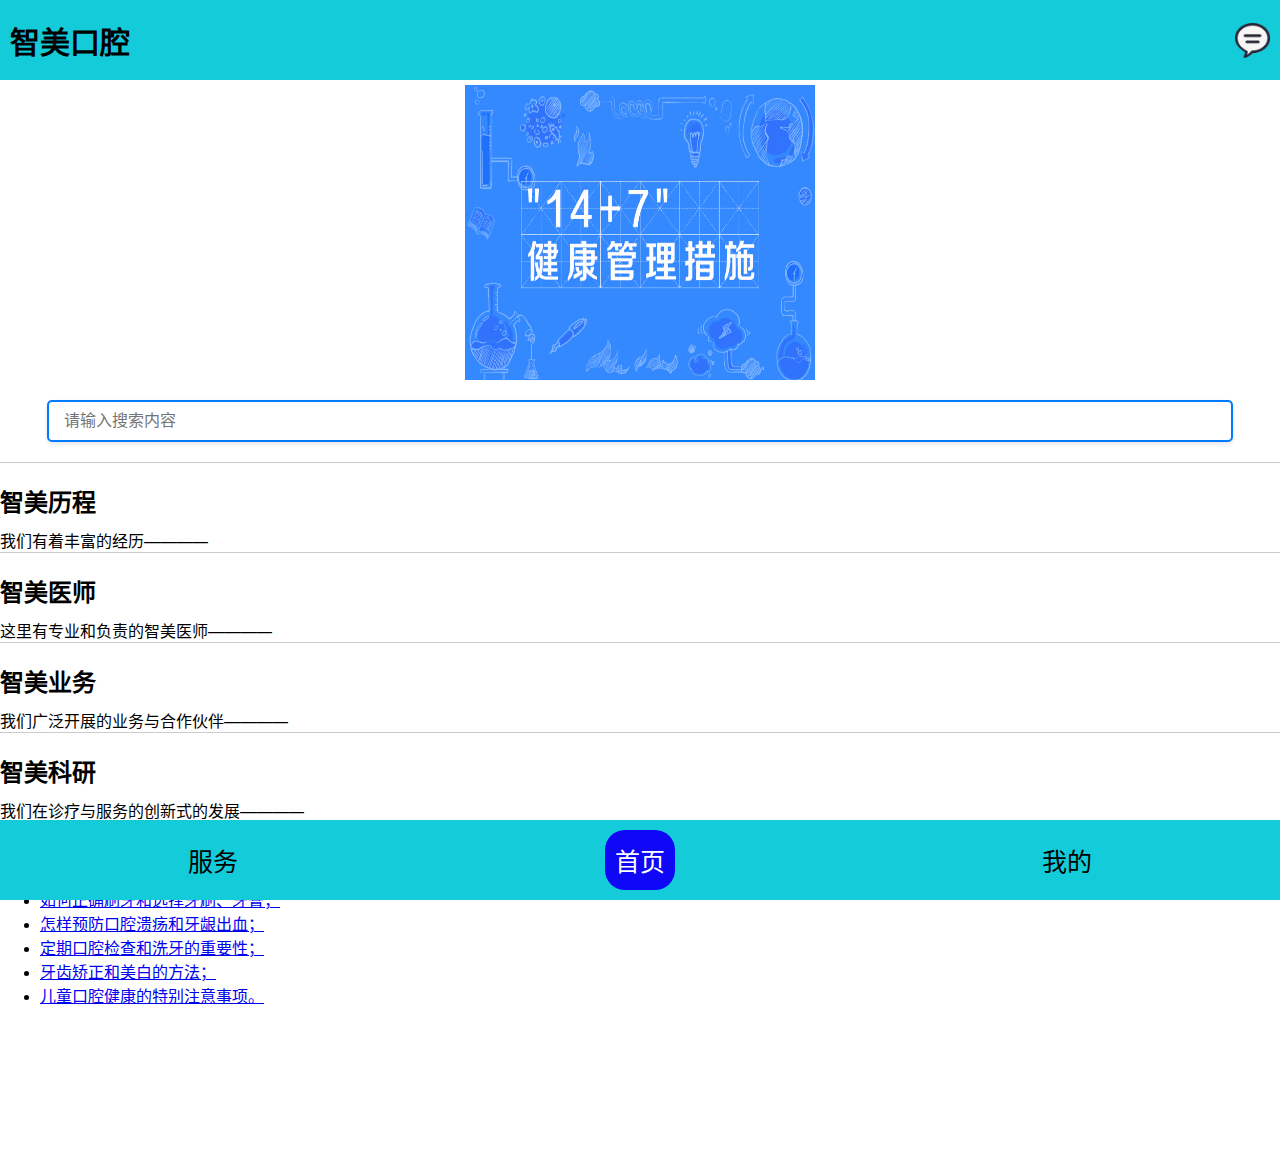
<file: index.html>
<!DOCTYPE html>
<html lang="zh-CN">

<head>
    <meta charset="UTF-8">
    <meta name="viewport" content="width=device-width, initial-scale=1.0">
    <title>智美口腔</title>
    <link rel="stylesheet" href="style.css">
</head>

<body>
    <header>
        <div class="clinic-name">智美口腔</div>
        <img class="icon" src="messageIcon.jpg" alt="">
    </header>

    <main>
        <div id="slider">
            <img src="主页图片1.jpg" alt="主页图片1">
            <img src="主页图片2.jpg" alt="主页图片2">
            <img src="主页图片3.png" alt="主页图片3">
            <img src="主页图片4.jpg" alt="主页图片4">
        </div>

        <input type="text" class="indexInput" placeholder="请输入搜索内容">

        <div class="popularization">
            <h2><a href="http://example.com/1">智美历程</a></h2>
            <p> <class="description">我们有着丰富的经历————</p>
            <h2><a href="http://example.com/2">智美医师</a></h2>
           <p> <class="description">这里有专业和负责的智美医师————</p>
            <h2><a href="http://example.com/3">智美业务</a></h2>
            <p> <class="description">我们广泛开展的业务与合作伙伴————</p>
            <h2><a href="http://example.com/4">智美科研</a></h2>
           <p> <class="description">我们在诊疗与服务的创新式的发展————</p>
        </div>
    </main>

    <aside class="indexAside">
        <h3>热门话题</h3>
        <ul>
            <li><a href="#">如何正确刷牙和选择牙刷、牙膏；</a></li>
            <li><a href="#">怎样预防口腔溃疡和牙龈出血；</a></li>
            <li><a href="#">定期口腔检查和洗牙的重要性；</a></li>
            <li><a href="#">牙齿矫正和美白的方法；</a></li>
            <li><a href="#">儿童口腔健康的特别注意事项。</a></li>
        </ul>
    </aside>

    <footer>
        <nav>
            <button onclick="goTo('feature')">服务</button>
            <button class="active" onclick="goTo('home')">首页</button>
            <button onclick="goTo('profile')">我的</button>
        </nav>

    </footer>

    <script src="app.js"></script>

</body>

</html>
</file>
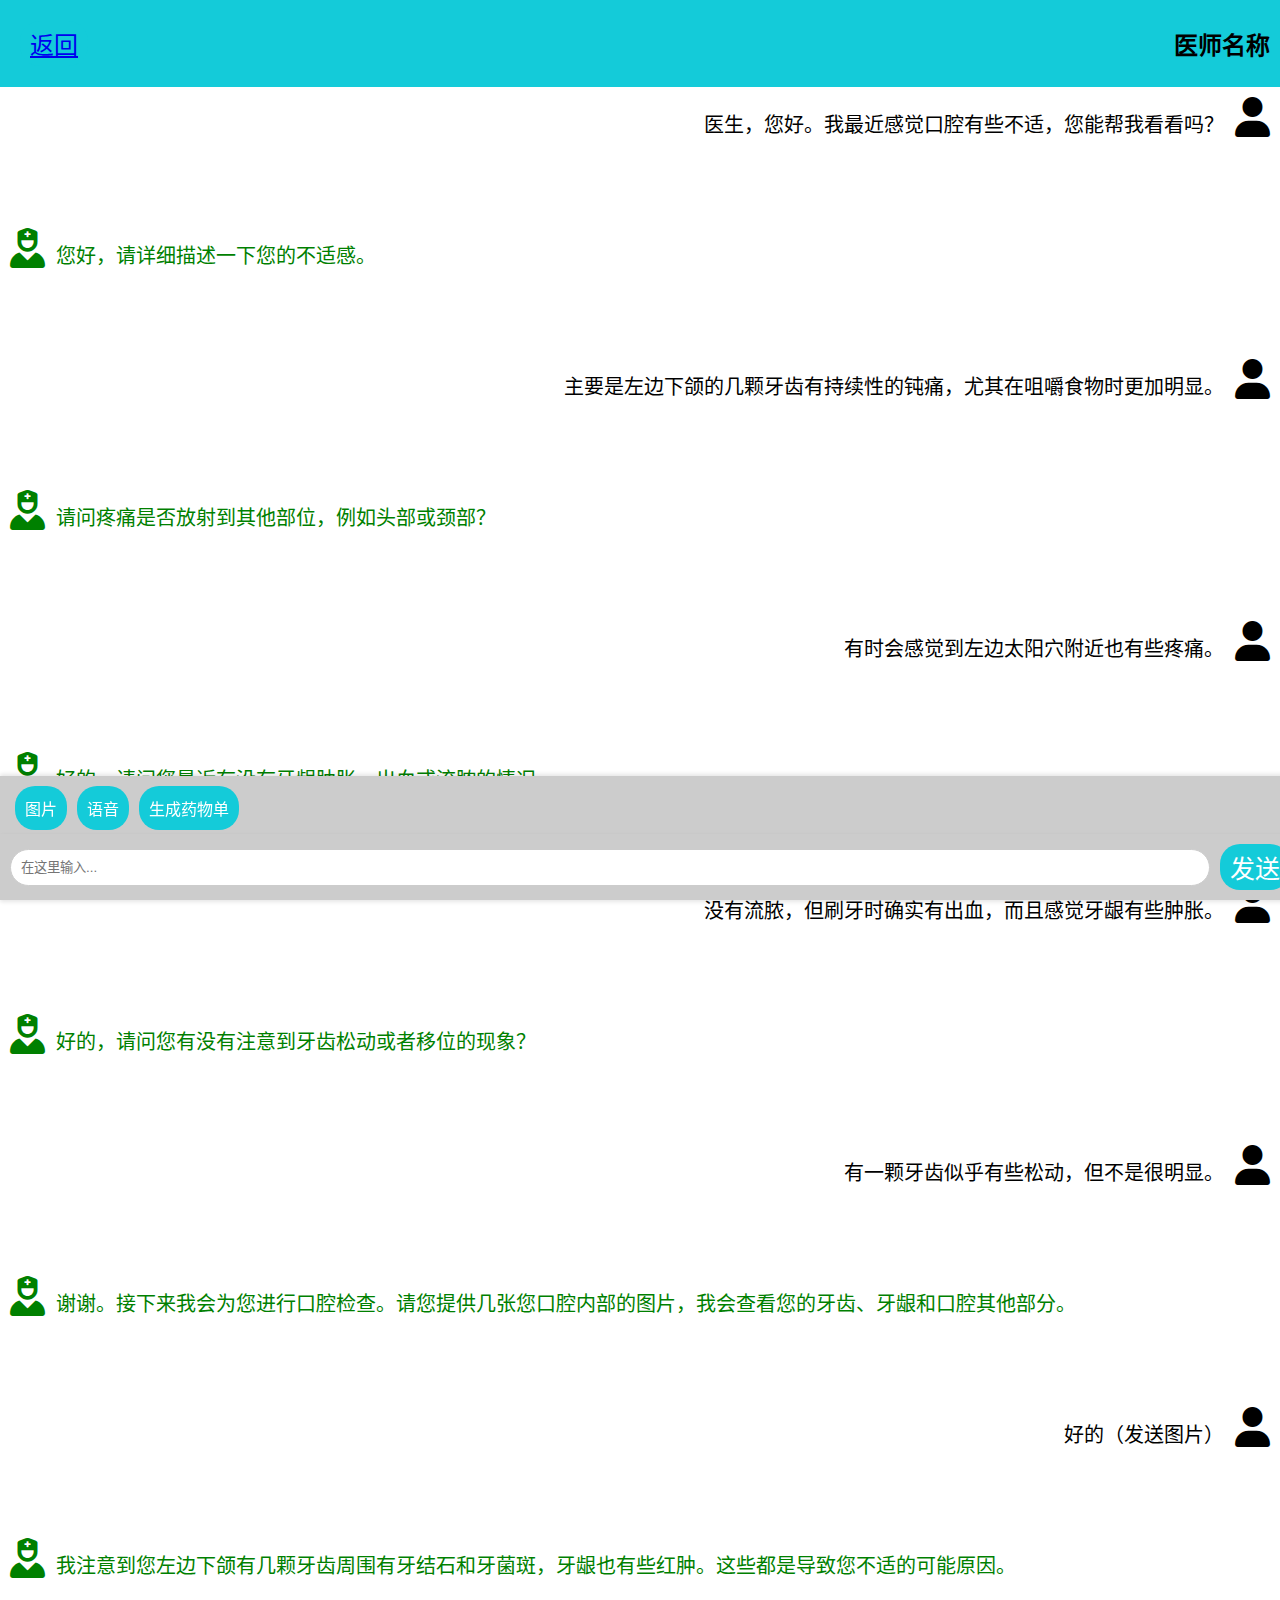
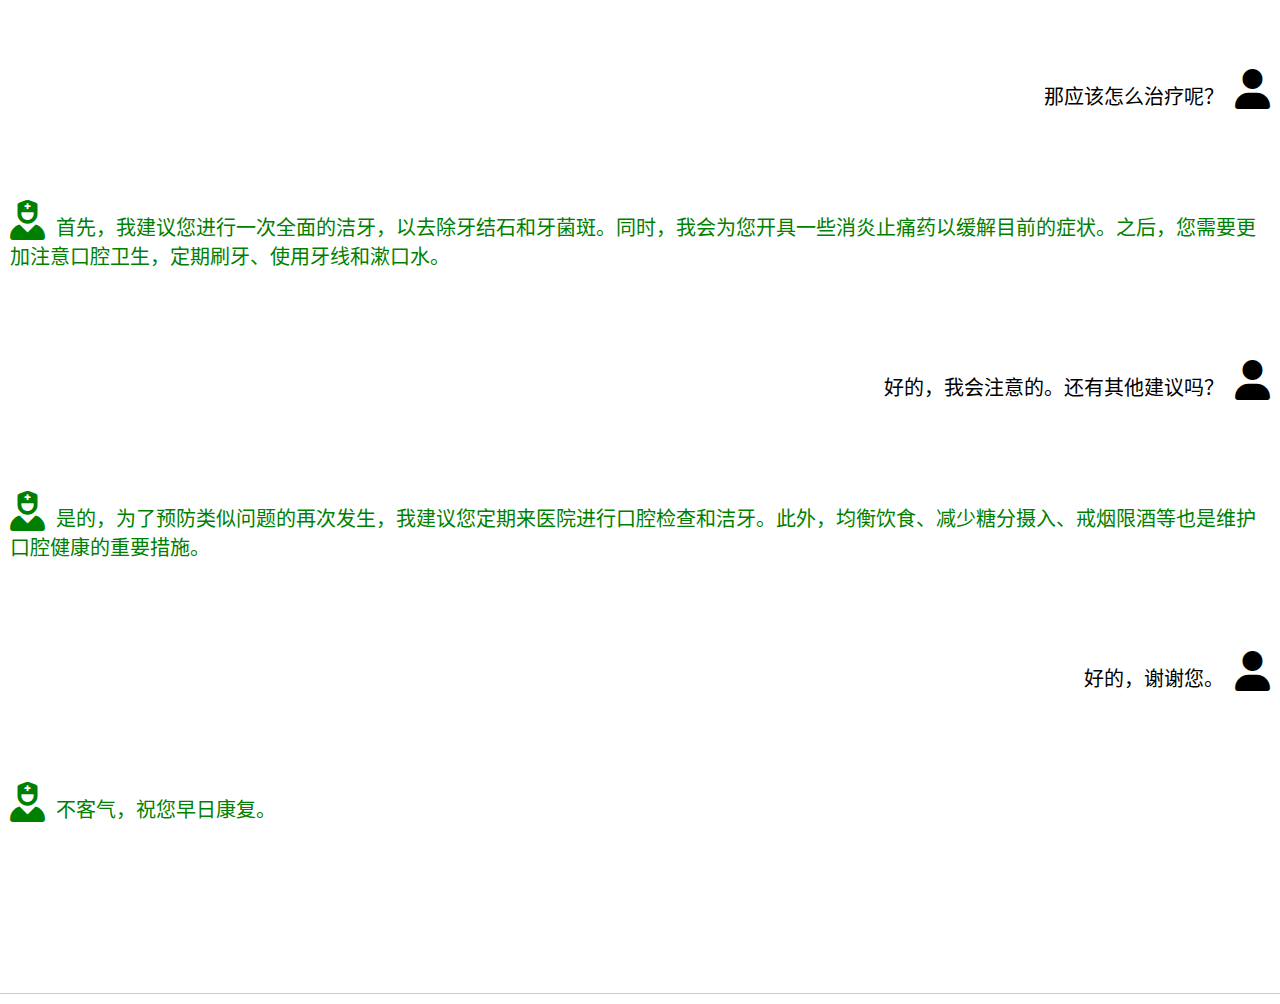
<file: commu.html>
<!DOCTYPE html>
<html lang="zh-CN">

<head>
    <meta charset="UTF-8">
    <meta name="viewport" content="width=device-width, initial-scale=1.0">
    <title>智美口腔</title>
    <link rel="stylesheet" href="style.css">
    <link rel="stylesheet" href="https://cdnjs.cloudflare.com/ajax/libs/font-awesome/6.0.0-beta3/css/all.min.css">
    <style>
        .footer {
            position: fixed;
            bottom: 60px;
            /* 调整底部距离 */
            left: 0;
            width: 100%;
            background-color: #ccc;
            display: flex;
            align-items: center;
            padding: 10px;
            box-shadow: 0 -2px 4px rgba(0, 0, 0, 0.1);
        }

        .button {
            background-color: #14cbd9;
            color: white;
            border-radius: 20px;
            text-align: center;
            padding: 10px;
            margin: 0 5px;
            cursor: pointer;
        }

        .line {
            width: 100%;
            height: 1px;
            background-color: #ccc;
            margin: 10px 0;
        }

        .input-container {
            position: fixed;
            bottom: 0;
            left: 0;
            width: 100%;
            display: flex;
            align-items: center;
            padding: 10px;
            background-color: #ccc;
            box-shadow: 0 2px 4px rgba(0, 0, 0, 0.1);
        }

        input {
            flex: 1;
            padding: 10px;
            border: 1px solid #ccc;
            border-radius: 20px;
            margin-right: 10px;
        }

        button {
            padding: 1.5px auto;
            background-color: #14cbd9;
            color: white;
            border: none;
            border-radius: 20px;
            cursor: pointer;
        }
    </style>
</head>

<body>
    <div class="commuheader">
        <button class="back-button"><a href="feature.html">返回</a></button>
        <h1>医师名称</h1>
    </div>
    <div class="commuContent">
        <p>医生，您好。我最近感觉口腔有些不适，您能帮我看看吗？ &nbsp<i class="avatar-left fas fa-user my-icon"></i></p>
        <p><i class="fas fa-user-nurse my-icon"></i>&nbsp 您好，请详细描述一下您的不适感。</p>
        <p>主要是左边下颌的几颗牙齿有持续性的钝痛，尤其在咀嚼食物时更加明显。 &nbsp<i class="avatar-left fas fa-user my-icon"></i></p>
        <p><i class="fas fa-user-nurse my-icon"></i>&nbsp 请问疼痛是否放射到其他部位，例如头部或颈部？</p>
        <p>有时会感觉到左边太阳穴附近也有些疼痛。 &nbsp<i class="avatar-left fas fa-user my-icon"></i></p>
        <p><i class="fas fa-user-nurse my-icon"></i>&nbsp 好的，请问您最近有没有牙龈肿胀、出血或流脓的情况</p>
        <p>没有流脓，但刷牙时确实有出血，而且感觉牙龈有些肿胀。 &nbsp<i class="avatar-left fas fa-user my-icon"></i></p>
        <p><i class="fas fa-user-nurse my-icon"></i>&nbsp 好的，请问您有没有注意到牙齿松动或者移位的现象？</p>
        <p>有一颗牙齿似乎有些松动，但不是很明显。 &nbsp<i class="avatar-left fas fa-user my-icon"></i></p>
        <p><i class="fas fa-user-nurse my-icon"></i>&nbsp 谢谢。接下来我会为您进行口腔检查。请您提供几张您口腔内部的图片，我会查看您的牙齿、牙龈和口腔其他部分。</p>
        <p>好的（发送图片） &nbsp<i class="avatar-left fas fa-user my-icon"></i></p>
        <p><i class="fas fa-user-nurse my-icon"></i>&nbsp 我注意到您左边下颌有几颗牙齿周围有牙结石和牙菌斑，牙龈也有些红肿。这些都是导致您不适的可能原因。</p>
        <p>那应该怎么治疗呢？ &nbsp<i class="avatar-left fas fa-user my-icon"></i></p>
        <p><i class="fas fa-user-nurse my-icon" ></i>&nbsp
            首先，我建议您进行一次全面的洁牙，以去除牙结石和牙菌斑。同时，我会为您开具一些消炎止痛药以缓解目前的症状。之后，您需要更加注意口腔卫生，定期刷牙、使用牙线和漱口水。</p>
        <p>好的，我会注意的。还有其他建议吗？ &nbsp<i class="avatar-left fas fa-user my-icon"></i></p>
        <p><i class="fas fa-user-nurse my-icon"></i>&nbsp 是的，为了预防类似问题的再次发生，我建议您定期来医院进行口腔检查和洁牙。此外，均衡饮食、减少糖分摄入、戒烟限酒等也是维护口腔健康的重要措施。
        </p>
        <p>好的，谢谢您。 &nbsp<i class="avatar-left fas fa-user my-icon"></i></p>
        <p><i class="fas fa-user-nurse my-icon"></i>&nbsp 不客气，祝您早日康复。</p>
    </div>

    <div class="footer">
        <div class="button">图片</div>
        <div class="button">语音</div>
        <div class="button" onclick="showPopup()">生成药物单</div>
    </div>

    <div class="line"></div>

    <div class="input-container">
        <input type="text" placeholder="在这里输入...">
        <button>发送</button>
    </div>

    <div class="custom-popup" id="popup">
        <h2>药物推荐</h2>
        <p><b>抗生素</b>：用于治疗口腔感染，如牙周炎、根尖周炎等。常见的抗生素包括阿莫西林、头孢等。</p>
        <p><b>口腔消毒剂</b>：用于口腔杀菌、消毒，预防口腔感染。常见的口腔消毒剂包括氯己定、过氧化氢等。</p>
        <p><b>止痛药</b>：用于缓解口腔疼痛，如牙痛、口腔溃疡等。常见的止痛药包括阿司匹林、布洛芬等。</p>
        <p><b>抗过敏药</b>：用于缓解口腔过敏反应，如口腔溃疡、口腔炎等。常见的抗过敏药包括扑尔敏、氯雷他定等。</p>
        <p><b>口腔抗炎药</b>：用于减轻口腔炎症，如牙龈炎、牙周炎等。常见的口腔抗炎药包括地塞米松、泼尼松等。</p>
        <button class="close-button" onclick="hidePopup()">关闭</button>
    </div>

    <script src="app.js"></script>

</body>

</html>
</file>
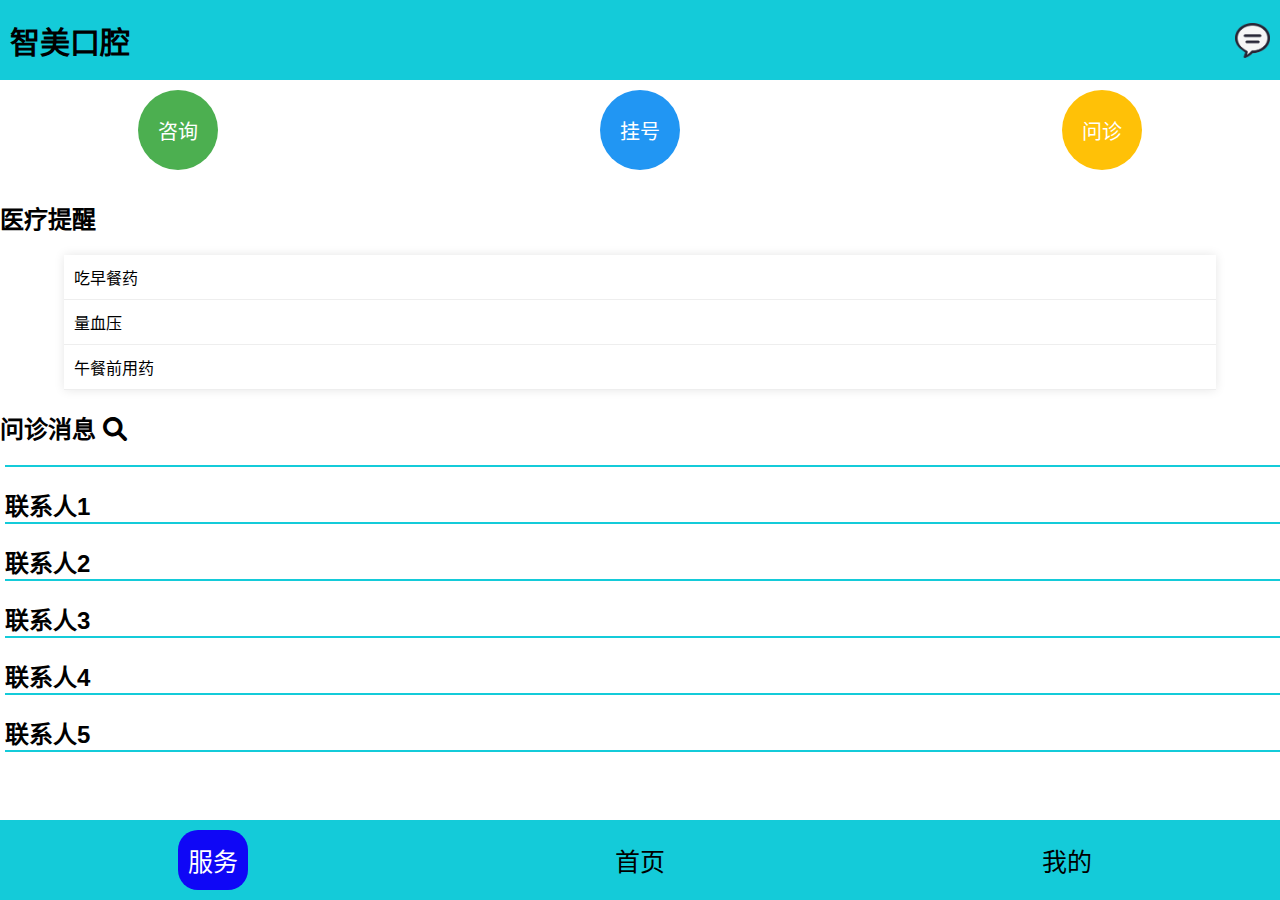
<file: feature.html>
<!DOCTYPE html>
<html lang="zh-CN">

<head>
    <meta charset="UTF-8">
    <meta name="viewport" content="width=device-width, initial-scale=1.0">
    <title>智美口腔</title>
    <link rel="stylesheet" href="style.css">
    <link rel="stylesheet" href="https://cdnjs.cloudflare.com/ajax/libs/font-awesome/6.0.0-beta3/css/all.min.css">
</head>

<body>
    <header>
        <div class="clinic-name">智美口腔</div>
        <img class="icon" src="messageIcon.jpg" alt="图标">
    </header>

    <main>
        <section class="buttons">
            <button class="circle-button" id="consultation">咨询</button>
            <button class="circle-button" id="registration">挂号</button>
            <button class="circle-button" id="inquiry">问诊</button>
        </section>
        <section class="reminders">
            <h2>医疗提醒</h2>
            <ul class="reminder-list">
                <li>吃早餐药</li>
                <li>量血压</li>
                <li>午餐前用药</li>
                <!-- 可以继续添加更多的提醒项 -->
            </ul>
        </section>
        <h2>问诊消息    <i class="fas fa-search"></i></h3>
        <section class="messages">
            <h3><a href="commu.html">联系人1</a></h3>
            <h3><a href="commu.html">联系人2</a></h3>
            <h3><a href="commu.html">联系人3</a></h3>
            <h3><a href="commu.html">联系人4</a></h3>
            <h3><a href="commu.html">联系人5</a></h3>
        </section>
    </main>

    <footer>
        <nav>
            <button class="active" onclick="goTo('feature')">服务</button>
            <button onclick="goTo('home')">首页</button>
            <button onclick="goTo('profile')">我的</button>
        </nav>

    </footer>

    <script src="app.js"></script>




</body>

</html>
</file>
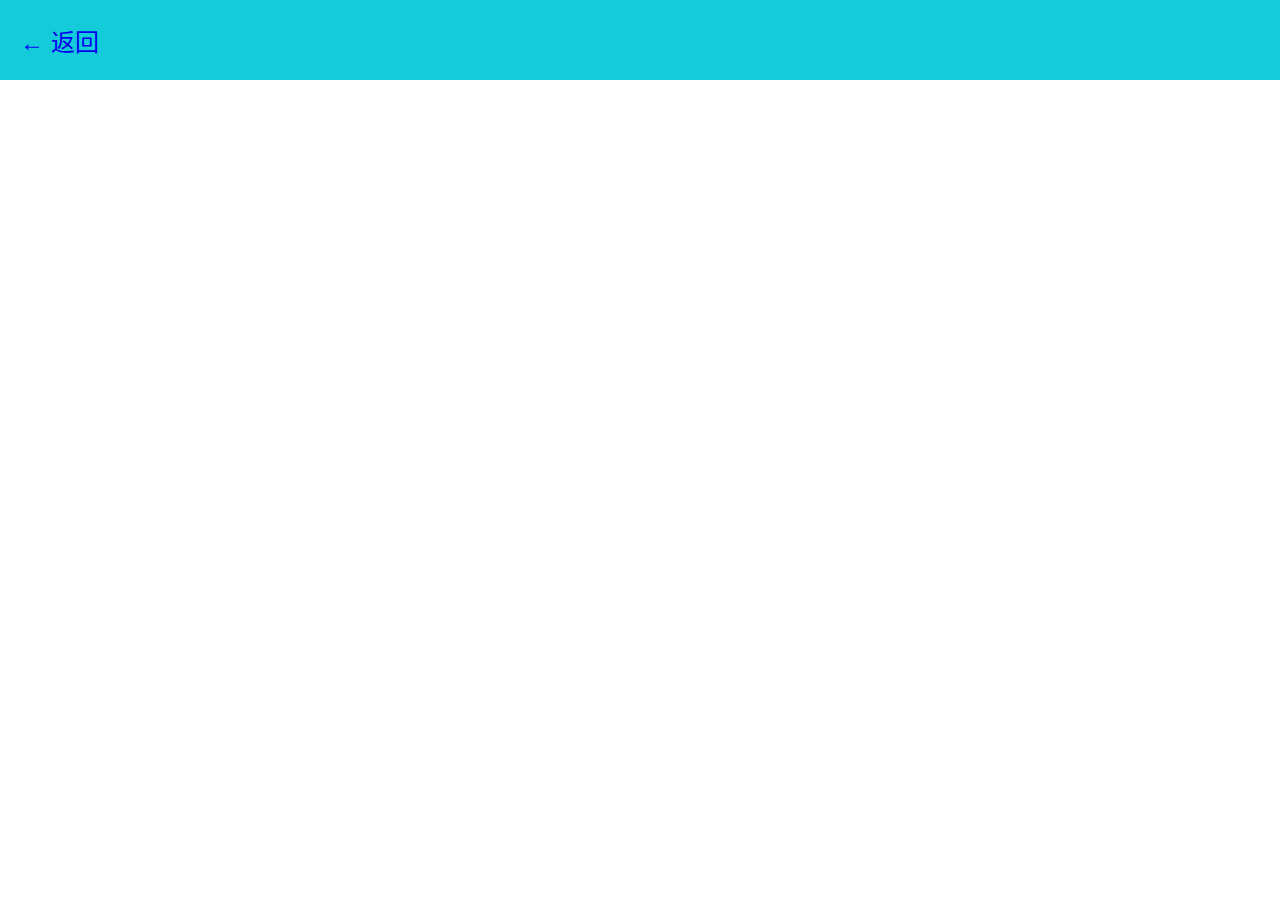
<file: massage.html>
<!DOCTYPE html>
<html lang="zh-CN">

<head>
    <meta charset="UTF-8">
    <meta name="viewport" content="width=device-width, initial-scale=1.0">
    <title>智美口腔</title>
    <link rel="stylesheet" href="style.css">
</head>

<body>
    <header>
        <div class="header-content">
            <a href="index.html" class="back-button">← 返回</a>
        </div>
    </header>

    <script src="app.js"></script>


</body>

</html>
</file>
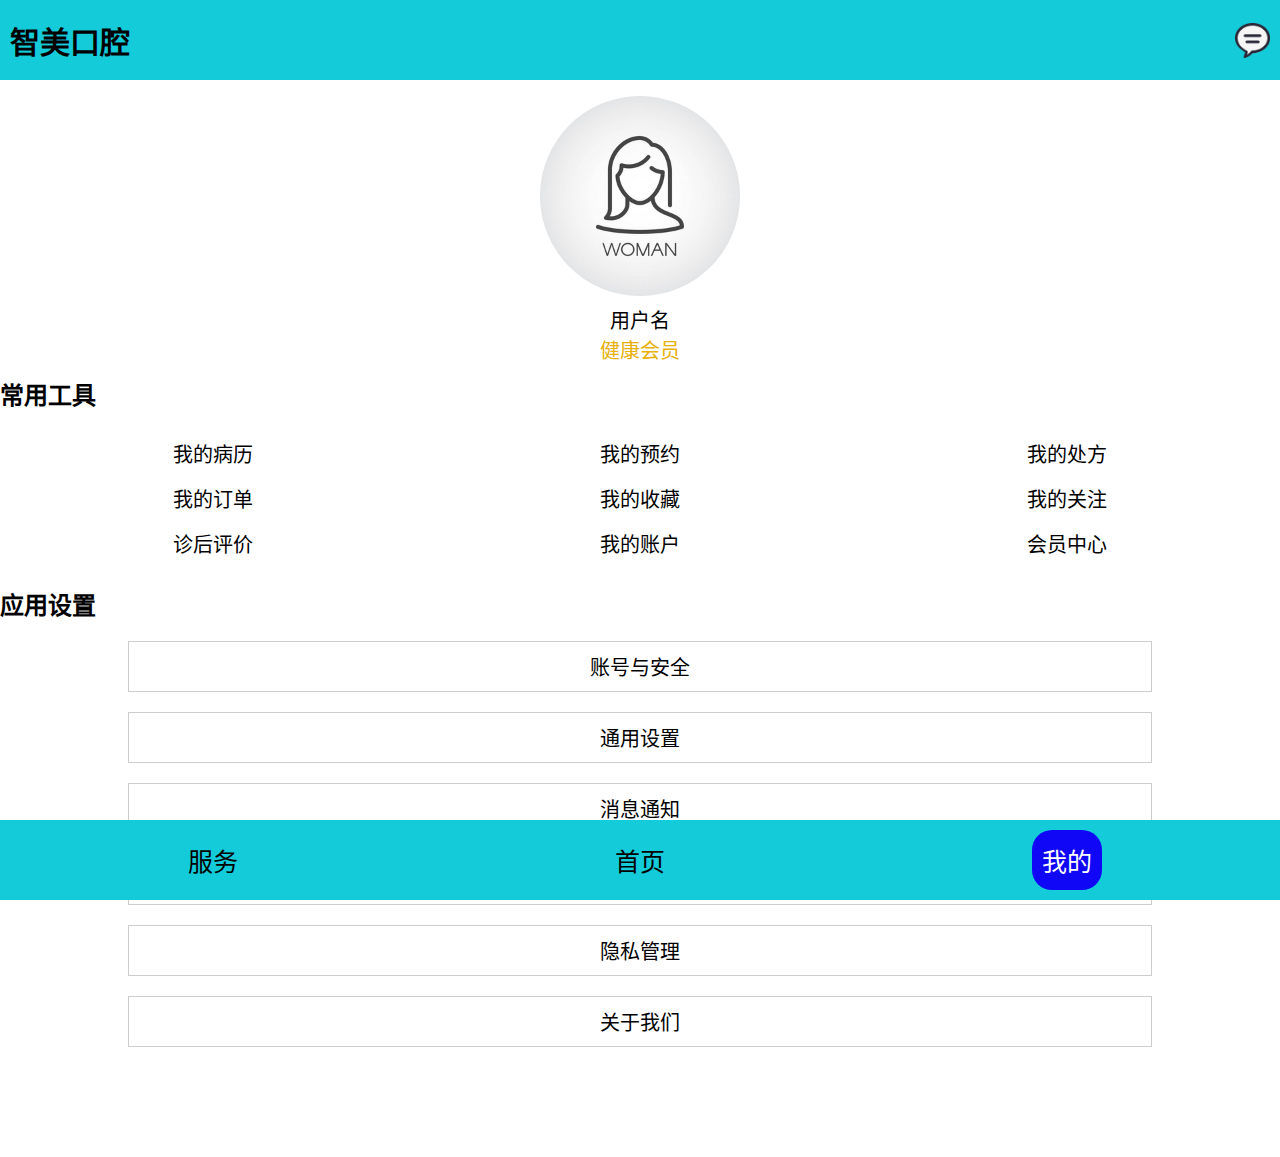
<file: profile.html>
<!DOCTYPE html>
<html lang="zh-CN">

<head>
    <meta charset="UTF-8">
    <meta name="viewport" content="width=device-width, initial-scale=1.0">
    <title>智美口腔</title>
    <link rel="stylesheet" href="style.css">
</head>

<body>
    <header>
        <div class="clinic-name">智美口腔</div>
        <img class="icon" src="messageIcon.jpg" alt="图标">
    </header>

    <main>
        <p></p>
        <div class="头像">
            <img src="headSculpture.jpeg" alt="头像">
        </div>
        <p class="用户名">用户名</p>
        <p class="会员">健康会员</p>
        <div class="table-container">
            <h2>常用工具</h2>
            <table class="responsive-table">
                <tr>
                    <td>我的病历</td>
                    <td>我的预约</td>
                    <td>我的处方</td>
                </tr>
                <tr>
                    <td>我的订单</td>
                    <td>我的收藏</td>
                    <td>我的关注</td>
                </tr>
                <tr>
                    <td>诊后评价</td>
                    <td>我的账户</td>
                    <td>会员中心</td>
                </tr>
            </table>
        </div>
        <h2>应用设置</h2>
        <div class="settings">  
            <p>账号与安全</p>
            <p>通用设置</p>
            <p>消息通知</p>
            <p>模式切换</p>
            <p>隐私管理</p>
            <p>关于我们</p>
        </div>
    </main>

    <footer>
        <nav>
            <button onclick="goTo('feature')">服务</button>
            <button onclick="goTo('home')">首页</button>
            <button class="active" onclick="goTo('profile')">我的</button>
        </nav>
        
    </footer>

    <script src="app.js"></script>




</body>

</html>
</file>
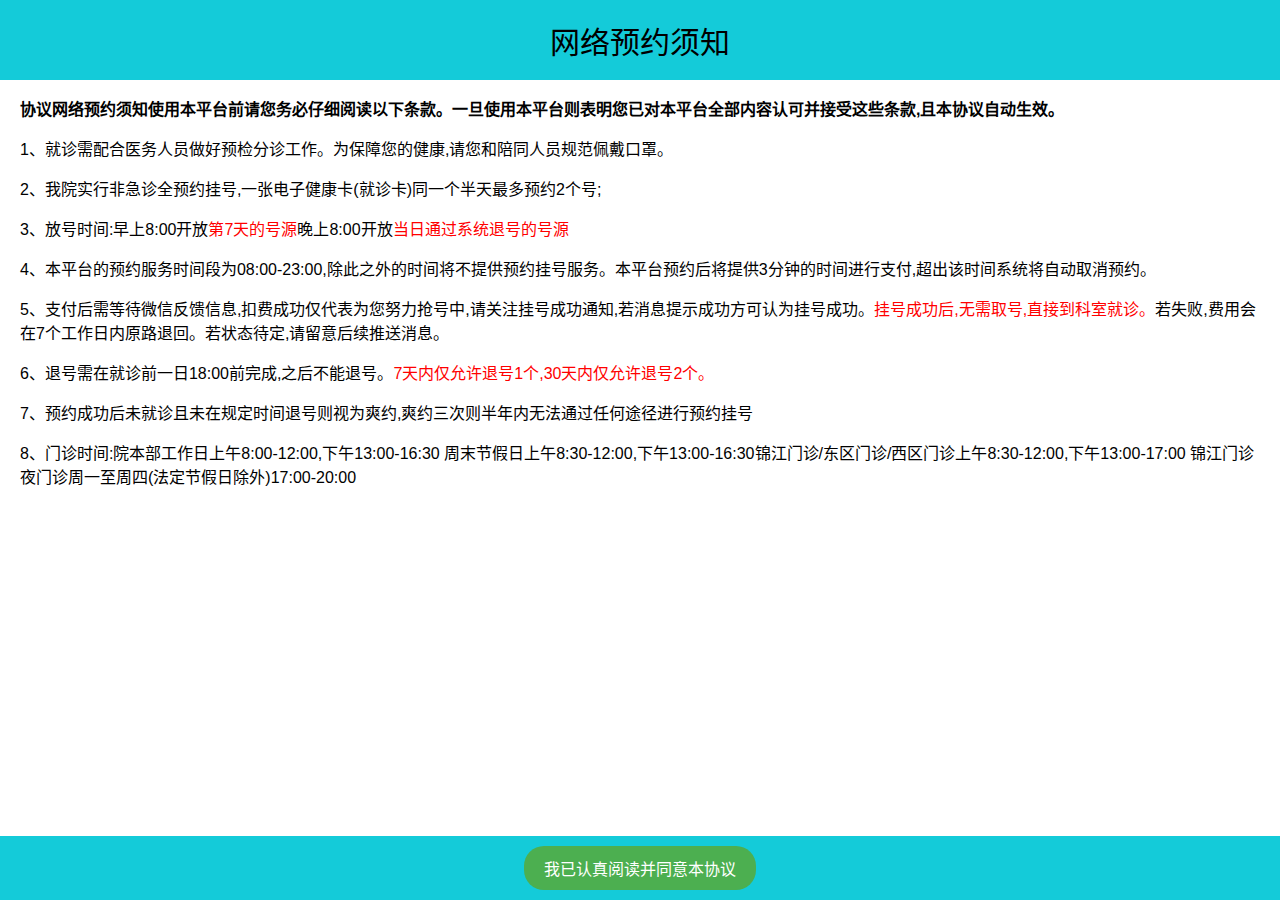
<file: registration.html>
<!DOCTYPE html>
<html lang="zh-CN">

<head>
    <meta charset="UTF-8">
    <meta name="viewport" content="width=device-width, initial-scale=1.0">
    <title>协议</title>
    <link rel="stylesheet" href="style.css">
</head>

<body>
    <header id="Notice">
        <div class="reservationNotice">网络预约须知</div>
    </header>
    <div class="noticeContent">
        <p><b>协议网络预约须知使用本平台前请您务必仔细阅读以下条款。一旦使用本平台则表明您已对本平台全部内容认可并接受这些条款,且本协议自动生效。</b></p>
        <p>1、就诊需配合医务人员做好预检分诊工作。为保障您的健康,请您和陪同人员规范佩戴口罩。 </p>
        <p>2、我院实行非急诊全预约挂号,一张电子健康卡(就诊卡)同一个半天最多预约2个号;</p>
        <p> 3、放号时间:早上8:00开放<span style="color: red;">第7天的号源</span>晚上8:00开放<span style="color: red;">当日通过系统退号的号源</span></p>
        <p> 4、本平台的预约服务时间段为08:00-23:00,除此之外的时间将不提供预约挂号服务。本平台预约后将提供3分钟的时间进行支付,超出该时间系统将自动取消预约。</p>
        <p>5、支付后需等待微信反馈信息,扣费成功仅代表为您努力抢号中,请关注挂号成功通知,若消息提示成功方可认为挂号成功。<span style="color: red;">挂号成功后,无需取号,直接到科室就诊。</span>若失败,费用会在7个工作日内原路退回。若状态待定,请留意后续推送消息。</p>
        <p>6、退号需在就诊前一日18:00前完成,之后不能退号。<span style="color: red;">7天内仅允许退号1个,30天内仅允许退号2个。</span></p>
        <p>7、预约成功后未就诊且未在规定时间退号则视为爽约,爽约三次则半年内无法通过任何途径进行预约挂号</p>
        <p>8、门诊时间:院本部工作日上午8:00-12:00,下午13:00-16:30      周末节假日上午8:30-12:00,下午13:00-16:30锦江门诊/东区门诊/西区门诊上午8:30-12:00,下午13:00-17:00     锦江门诊夜门诊周一至周四(法定节假日除外)17:00-20:00</p>     
    </div>


    <div class="footer-button-container">
        <button class="agree-button">我已认真阅读并同意本协议</button>
    </div>


</body>

</html>
</file>
<file: style.css>
body {
    padding: 0;
    margin: 0;
    font-family: Arial, sans-serif;
    background-size: cover;
    background-position: center;
    min-height: 100vh;
    display: flex;
    flex-direction: column;
}

header {
    display: flex;
    justify-content: space-between;
    align-items: center;
    padding: 10px;
    background-color: #14cbd9;
    height: 60px;
    /* 设置页眉的高度为80像素 */
}

.clinic-name {
    font-size: 30px;
    font-weight: bold;
}

.icon {
    width: 35px;
    height: 35px;
    cursor: pointer;
}

footer {
    text-align: center;
    background-color: #14cbd9;
    position: fixed;
    bottom: 0;
    width: 100%;
    padding: 10px 0;
}

nav {
    height: 60px;
    display: flex;
    justify-content: space-around;
}

button {
    border: none;
    background-color: transparent;
    font-size: 25px;
    /*导航栏字体大小*/
    border-radius: 20px;
    padding: 5px 10px;
    cursor: pointer;
    outline: none;
}

button.active {
    background-color: #0f07f6;
    /* 鼠标悬停时的颜色 */
    color: #fff;
    /* 鼠标悬停时加粗 */
}

button:hover {
    color: #0f07f6;
    font-weight: bold;
}

.profile-picture {
    width: 150px;
    height: 150px;
    border-radius: 50%;
    background-color: #fff;
    display: flex;
    justify-content: center;
    align-items: center;
    margin-top: -100px;
}

.profile-info {
    margin-top: 20px;
}

.profile-container {
    display: flex;
    flex-direction: column;
    align-items: center;
}

/* styles.css */

.头像 img {
    width: 200px;
    /* 设置宽度 */
    height: 200px;
    /* 设置高度 */
    display: block;
    /* 将图片显示为块级元素 */
    margin: 0 auto;
    /* 居中显示图片 */
    border-radius: 50%;
    /* 将图片变为圆形 */
    overflow: hidden;
    /* 隐藏溢出部分 */
}

.用户名 {
    text-align: center;
    font-size: 20px;
    line-height: 0.5;
}

.会员 {
    line-height: 0.5;
    text-align: center;
    font-size: 20px;
    color: #e7b00c
}

#slider {

    width: 350px;
    /* 根据图片大小调整 */
    height: 300px;
    /* 根据图片大小调整 */
    display: block;
    margin: 0 auto;
    /* 居中显示图片 */
    position: relative;
    overflow: hidden;
}

#slider img {
    margin-top: 5px;
    position: absolute;
    width: 100%;
    height: 100%;
    opacity: 0;
    transition: opacity 1s ease-in-out;
    /* 过渡效果：1秒内淡入淡出 */

}

#slider img:first-child {
    opacity: 1;
    /* 默认显示第一张图片 */
}


.table-container {
    margin: 20px auto;
    /* 设置表格与窗口边框的间距为20像素 */
}

.responsive-table {
    width: 100%;
    border-collapse: collapse;
}

.responsive-table th,
.responsive-table td {
    padding: 8px;
    text-align: center;
    font-size: 20px;
    /* 设置字号为16像素 */
}


/* Style the settings container */
.settings {
    margin: 20px auto;
    /* 增加上下边距以便更好地观察效果 */
    text-align: center;
    padding-bottom: 80px;
}

/* Style the setting options */
.settings p {
    margin-bottom: 10px;
    /* 保持原有的底部外边距 */
    font-size: 20px;
    /* 字体大小 */
    color: #000;
    /* 字体颜色设置为黑色 */
    border: 1px solid #ccc;
    /* 为每个选项添加边框 */
    padding: 10px 0;
    /* 调整内边距以增加高度，0表示左右内边距为0，根据需要调整 */
    width: 80%;
    /* 设置宽度为容器宽度的80%，可根据需要调整 */
    box-sizing: border-box;
    /* 确保边框和内边距不会增加元素的总宽度 */
    display: block;
    /* 使每个<p>标签占满整行 */
    margin-left: auto;
    /* 结合margin-right:auto实现水平居中 */
    margin-right: auto;
}

/* Hover effect for setting options */
.settings p:hover {
    cursor: pointer;
    text-decoration: none;
    /* 移除下划线，因为现在是方框设计 */
    background-color: #f0f0f0;
    /* 鼠标悬停时的背景色，可根据喜好调整 */
}

.indexInput {
    border: 2px solid #007BFF;
    /* 设置边框颜色 */
    border-radius: 5px;
    /* 圆角边框 */
    display: block;
    width: 90%;
    padding: 10px 15px;
    /* 内边距 */
    margin: 20px auto;
    /* 外边距 */
    font-size: 16px;
    /* 字体大小 */
    box-shadow: 0 2px 4px rgba(0, 0, 0, 0.1);
    /* 阴影效果 */
    transition: all 0.3s ease;
    /* 过渡效果 */
}

.indexInput:focus {
    outline: none;
    /* 移除聚焦时的默认轮廓线 */
    border-color: #004085;
    /* 聚焦时的边框颜色 */
    box-shadow: 0 0 8px rgba(0, 123, 255, 0.5);
    /* 聚焦时的阴影效果 */
}

.indexInput:hover {
    border-color: #0056b3;
    /* 鼠标悬停时的边框颜色 */
}

.indexAside {
    padding-bottom: 150px;
}

.popularization {
    border-top: 1px solid #ccc;
    /* 为容器添加上边框作为第一个标题上方的分割线 */

}

.popularization p {
    border-bottom: 1px solid #ccc;
    /* 添加分割线 */

    margin-top: 0px;
    /* 减少说明性小字的顶部外边距 */
    margin: 0;
    /* 移除默认的外边距 */
    color: inherit;
}

.popularization h2 {
    margin-bottom: 10px;
    /* 减少标题的底部外边距 */
}

.popularization h2 a {
    text-decoration: none;
    /* 移除下划线 */
    color: inherit;
    /* 链接颜色与周围文本保持一致 */
    display: block;
    /* 使链接填满整个 h2，以便整个区域都可点击 */
}

.popularization h2 a:hover {
    text-decoration: underline;
    /* 鼠标悬停时添加下划线，增加可见性 */
}

.header-content {
    display: flex;
    justify-content: space-between;
    align-items: center;
}

.back-button {
    text-decoration: none;
}

.circle-button {
    width: 80px;
    height: 80px;
    border-radius: 50%;
    font-size: 20px;
    margin: 10px;
    cursor: pointer;
    color: white;
    /* 设置文字颜色为白色 */
    border: none;
    /* 移除边框 */
}

#consultation {
    background-color: #4CAF50;
    /* 绿色 */
}

#registration {
    background-color: #2196F3;
    /* 蓝色 */
}

#inquiry {
    background-color: #FFC107;
    /* 黄色 */
}


.buttons {
    display: flex;
    /* 启用Flexbox布局 */
    justify-content: space-between;
    /* 使子元素之间的间隔均匀 */
    padding: 0 10%;
    /* 在容器两侧添加一些内边距以避免内容紧贴边缘 */
}

#Notice {
    font-size: 30px;
    display: flex;
    justify-content: center;
}

.reminder-list {
    max-width: 90%;
    margin: 20px auto;
    padding: 20px;
    background-color: #fff;
    box-shadow: 0 0 10px rgba(0, 0, 0, 0.1);
}

.reminder-list {
    list-style: none;
    padding: 0;
}

.reminder-list li {
    padding: 10px;
    border-bottom: 1px solid #eee;
    display: flex;
    justify-content: space-between;
    align-items: center;
}

.completed {
    color: #888;
    text-decoration: line-through;
}

.checkmark {
    color: green;
}

.footer-button-container {
    position: fixed;
    /* 使用fixed定位，使其脱离文档流 */

    left: 0;
    right: 0;
    bottom: 0;
    /* 底部对齐 */
    text-align: center;
    /* 文本居中，以便按钮可以居中 */
    padding: 10px 0;
    /* 添加一些内边距 */
    background-color: #14cbd9;
    /* 背景颜色，可根据需要调整 */
}

.agree-button {
    padding: 10px 20px;
    /* 按钮内边距 */
    font-size: 16px;
    /* 字体大小 */
    border: none;
    /* 移除边框 */
    background-color: #4CAF50;
    /* 按钮背景颜色 */
    color: white;
    /* 文字颜色 */
    cursor: pointer;
    /* 鼠标悬停时的光标形状 */
}

.agree-button:hover {
    background-color: #45a049;
    /* 鼠标悬停时的按钮背景颜色 */
}

.noticeContent {
    margin: 0 20px;
    padding-bottom: 80px;
}

.messages {
    border-top: 2px solid #14cbd9;
    /* 为容器添加上边框作为第一个标题上方的分割线 */
    margin-left: 5px;
    padding-bottom: 80px;
}

.messages h3 {
    border-bottom: 2px solid #14cbd9;
    /* 添加分割线 */

    margin-top: 20px;
    /* 减少说明性小字的顶部外边距 */

    font-size: 24px;
    color: inherit;
}

.messages h3 {
    margin-bottom: 5px;
    /* 减少标题的底部外边距 */
}

.messages h3 a {
    text-decoration: none;
    /* 移除下划线 */
    color: inherit;
    /* 链接颜色与周围文本保持一致 */
    display: block;
    /* 使链接填满整个 h2，以便整个区域都可点击 */
}

.massage h3 a:hover {
    text-decoration: underline;
    /* 鼠标悬停时添加下划线，增加可见性 */
}

.commuheader {
    display: flex;
    justify-content: space-between;
    align-items: center;
    padding: 10px;
    background-color: #14cbd9;
}

.back-button {
    font-size: 24px;
    margin-left: 10px;
    text-decoration: none; /* 去除下划线 */
}

.commuheader h1 {
    font-size: 24px;
    text-align: center;
}

.commuContent {
    display: flex;
    flex-direction: column;
    font-size: 20px;
    border-bottom: 80px;
    margin-bottom: 80px;
}

.commuContent p {
    font-size: 20px;
    margin: 10px;
    margin-bottom: 80px;
}

.commuContent p:nth-child(odd) {
    text-align: right;
}

.commuContent p:nth-child(even) {

    text-align: left;
    color: green;
}

.custom-popup {
    display: none;
    /* 初始状态隐藏 */
    position: fixed;
    top: 50%;
    left: 50%;
    transform: translate(-50%, -50%);
    width: 300px;
    /* 设置弹窗宽度 */
    height: 600px;
    /* 设置弹窗高度 */
    padding: 20px;
    background-color: #fff;
    border: 1px solid #ccc;
    box-shadow: 0 0 10px rgba(0, 0, 0, 0.3);
    z-index: 9999;
}

.close-button {
    position: absolute;
    /* 绝对定位，相对于最近的非static定位祖先元素定位 */
    bottom: 10px;
    right: 10px;
    border: none;
    padding: 5px 10px;
    cursor: pointer;
}

.my-icon{
    font-size: 2em;
}
</file>
